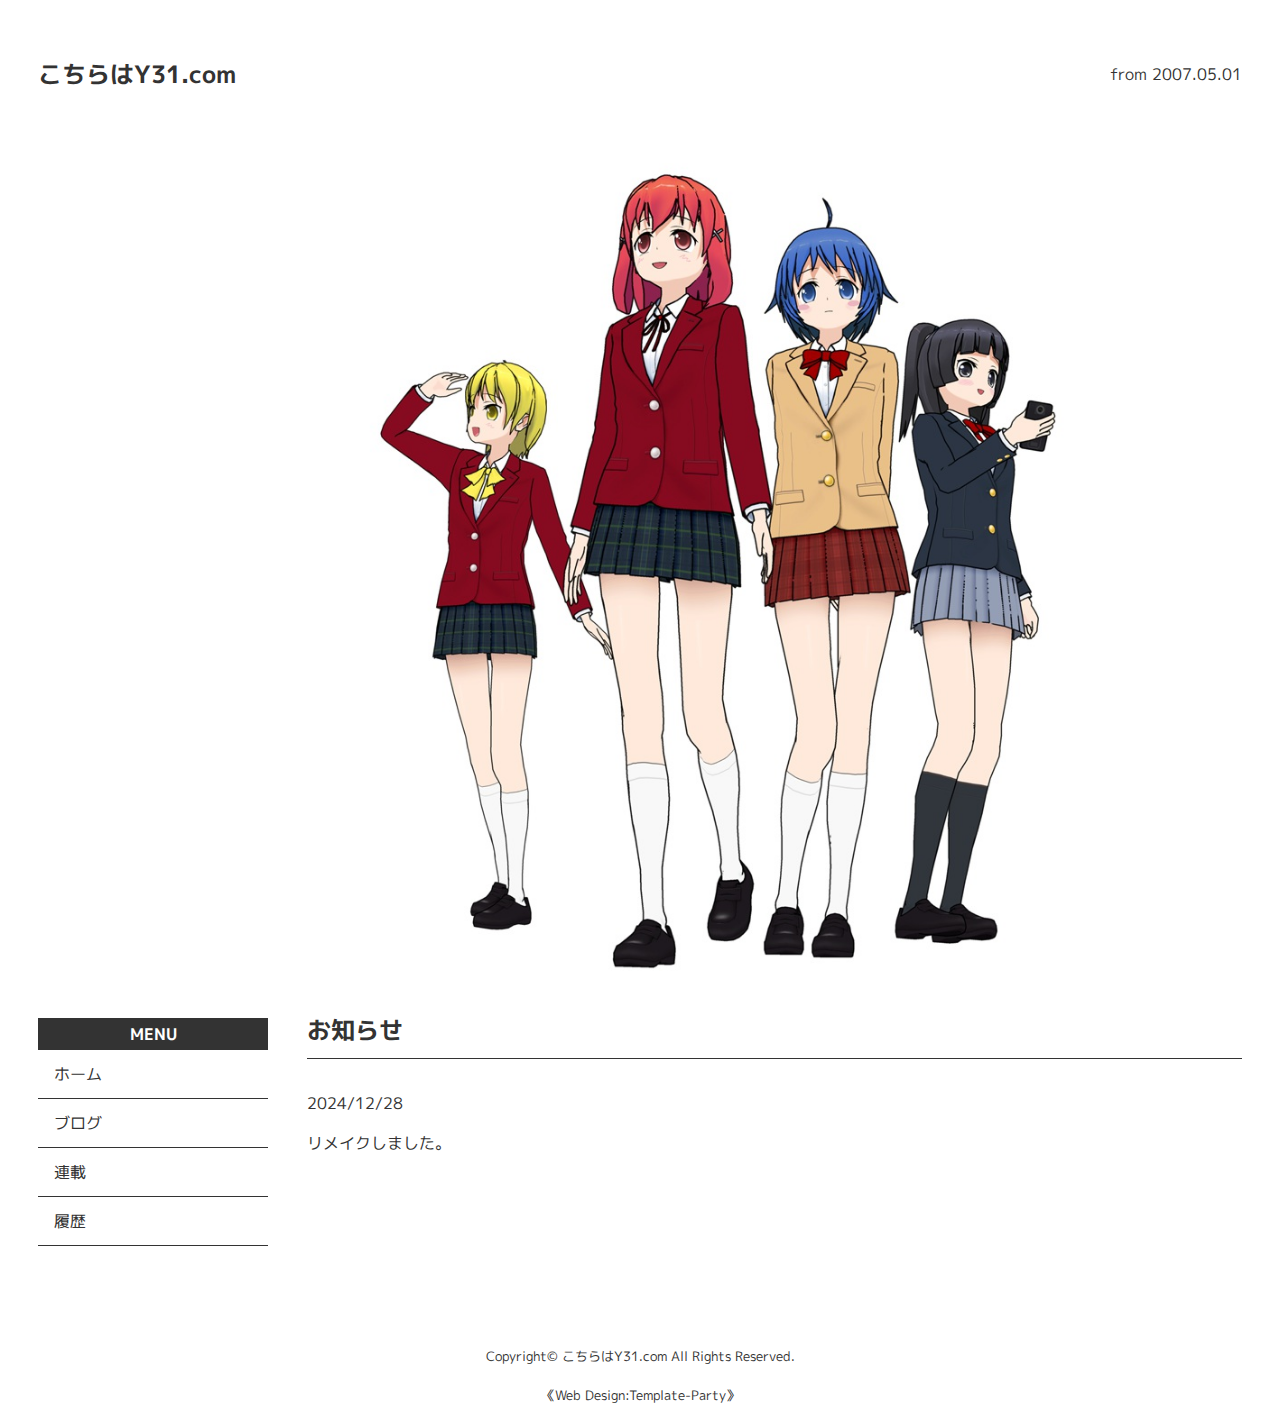
<file: index.html>
<!DOCTYPE html>
<html lang="ja">
<head>
<meta charset="UTF-8">
<title>こちらはY31.com</title>
<meta name="viewport" content="width=device-width, initial-scale=1">
<meta name="description" content="日本語のページなんですけど">
<link rel="stylesheet" href="css/style.css">
<link rel="shortcut icon" href="20190616.ico" type="image/x-icon">
<link rel="apple-touch-icon" href="20190616-180.png" sizes="180x180">
<link rel="icon" type="image/png" href="20190616-192.png" sizes="192x192">
</head>

<body>


<div id="container">


<header>

<h1 id="logo"><a href="index.html">こちらはY31.com</a></h1>

<address>
from 2007.05.01
</address>

</header>


<aside id="mainimg">
<img src="images/ComicY31COM-09_001.jpg" alt="">
</aside>


<div id="contents">


<main>

<section>

<h2>お知らせ</h2>

<dl class="new">
<dt>2024/12/28</dt></dl>
<dd>リメイクしました。</dd>
</dl>

</section>

<section>
</section>

</main>


<!--開閉ブロック-->
<div id="menubar">

<h3>MENU</h3>

<nav>
<ul>
<li><a href="index.html">ホーム</a></li>
<li><a href="service.html">ブログ</a></li>
<li><a href="company.html">連載</a></li>
<li><a href="faq.html">履歴</a></li>
</ul>
</nav>

</div>
<!--/#menubar-->


</div>
<!--/#contents-->


<footer>
<small>Copyright&copy; <a href="index.html">こちらはY31.com</a> All Rights Reserved.</small>
<span class="pr"><a href="https://template-party.com/" target="_blank">《Web Design:Template-Party》</a></span>
</footer>


</div>
<!--/#container-->


<!--ページの上部へ戻るボタン-->
<div class="pagetop"><a href="#">▲</a></div>


<!--開閉ボタン（ハンバーガーアイコン）-->
<div id="menubar_hdr">
<div class="menu-icon">
<span></span><span></span><span></span>
</div>
</div>


<!--jQueryの読み込み-->
<script src="https://ajax.googleapis.com/ajax/libs/jquery/3.6.0/jquery.min.js"></script>


<!--このテンプレート専用のスクリプト-->
<script src="js/main.js"></script>


</body>
</html>
</file>
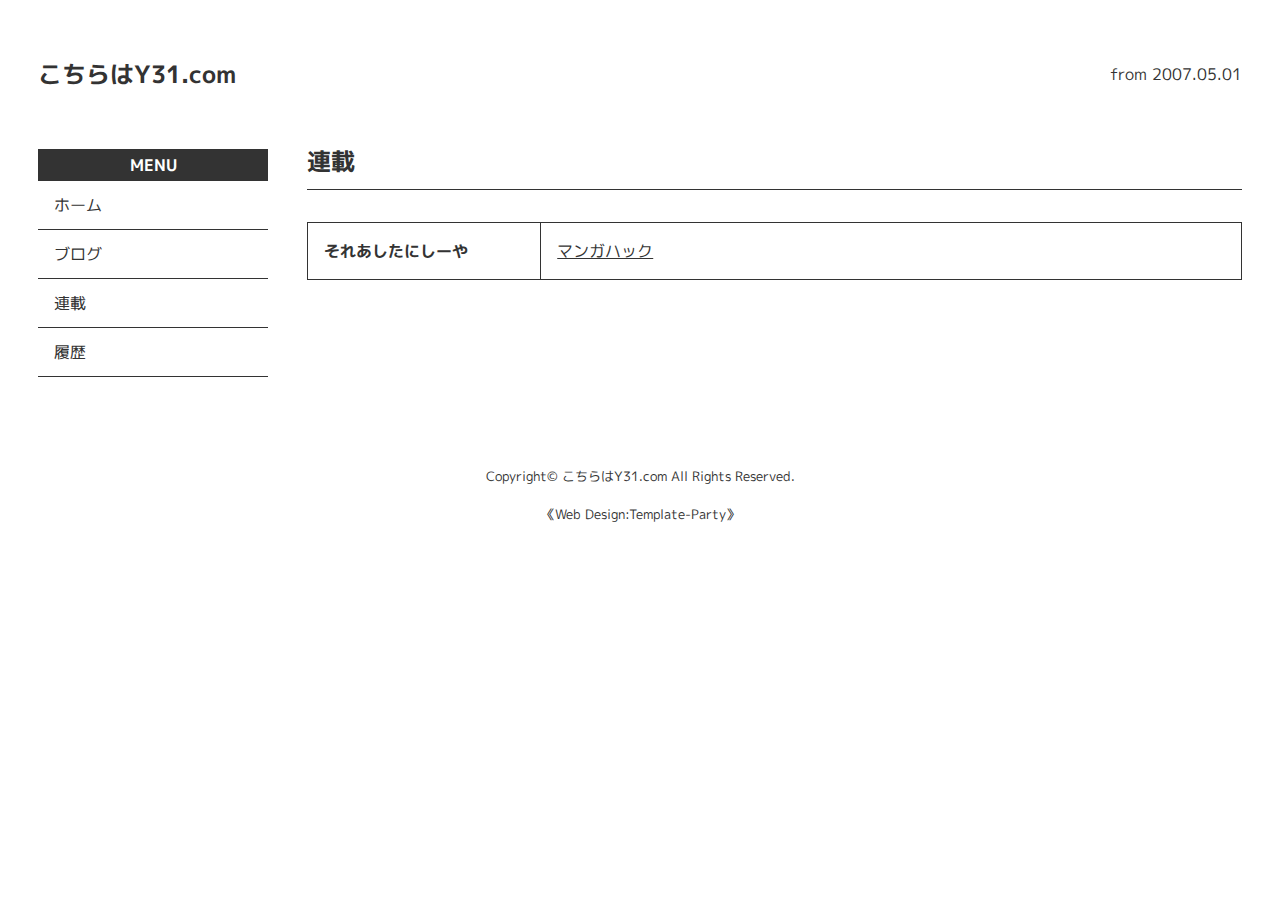
<file: company.html>
<!DOCTYPE html>
<html lang="ja">
<head>
<meta charset="UTF-8">
<title>こちらはY31.com</title>
<meta name="viewport" content="width=device-width, initial-scale=1">
<meta name="description" content="Y31.com">
<link rel="stylesheet" href="css/style.css">
</head>

<body>


<div id="container">


<header>

<h1 id="logo"><a href="index.html">こちらはY31.com</a></h1>

<address>
from 2007.05.01
</address>

</header>


<div id="contents">


<main>

<section>

<h2>連載</h2>

<table class="ta1">
<tr>
<th>それあしたにしーや</th>
<td><a href="https://mangahack.com/comics/9393">マンガハック</a></td>
</tr>
</table>

</section>

</main>


<!--開閉ブロック-->
<div id="menubar">

<h3>MENU</h3>

<nav>
<ul>
<li><a href="index.html">ホーム</a></li>
<li><a href="service.html">ブログ</a></li>
<li><a href="company.html">連載</a></li>
<li><a href="faq.html">履歴</a></li>
</ul>
</nav>

</div>
<!--/#menubar-->


</div>
<!--/#contents-->


<footer>
<small>Copyright&copy; <a href="index.html">こちらはY31.com</a> All Rights Reserved.</small>
<span class="pr"><a href="https://template-party.com/" target="_blank">《Web Design:Template-Party》</a></span>
</footer>


</div>
<!--/#container-->


<!--ページの上部へ戻るボタン-->
<div class="pagetop"><a href="#">▲</a></div>


<!--開閉ボタン（ハンバーガーアイコン）-->
<div id="menubar_hdr">
<div class="menu-icon">
<span></span><span></span><span></span>
</div>
</div>


<!--jQueryの読み込み-->
<script src="https://ajax.googleapis.com/ajax/libs/jquery/3.6.0/jquery.min.js"></script>


<!--このテンプレート専用のスクリプト-->
<script src="js/main.js"></script>


</body>
</html>
</file>
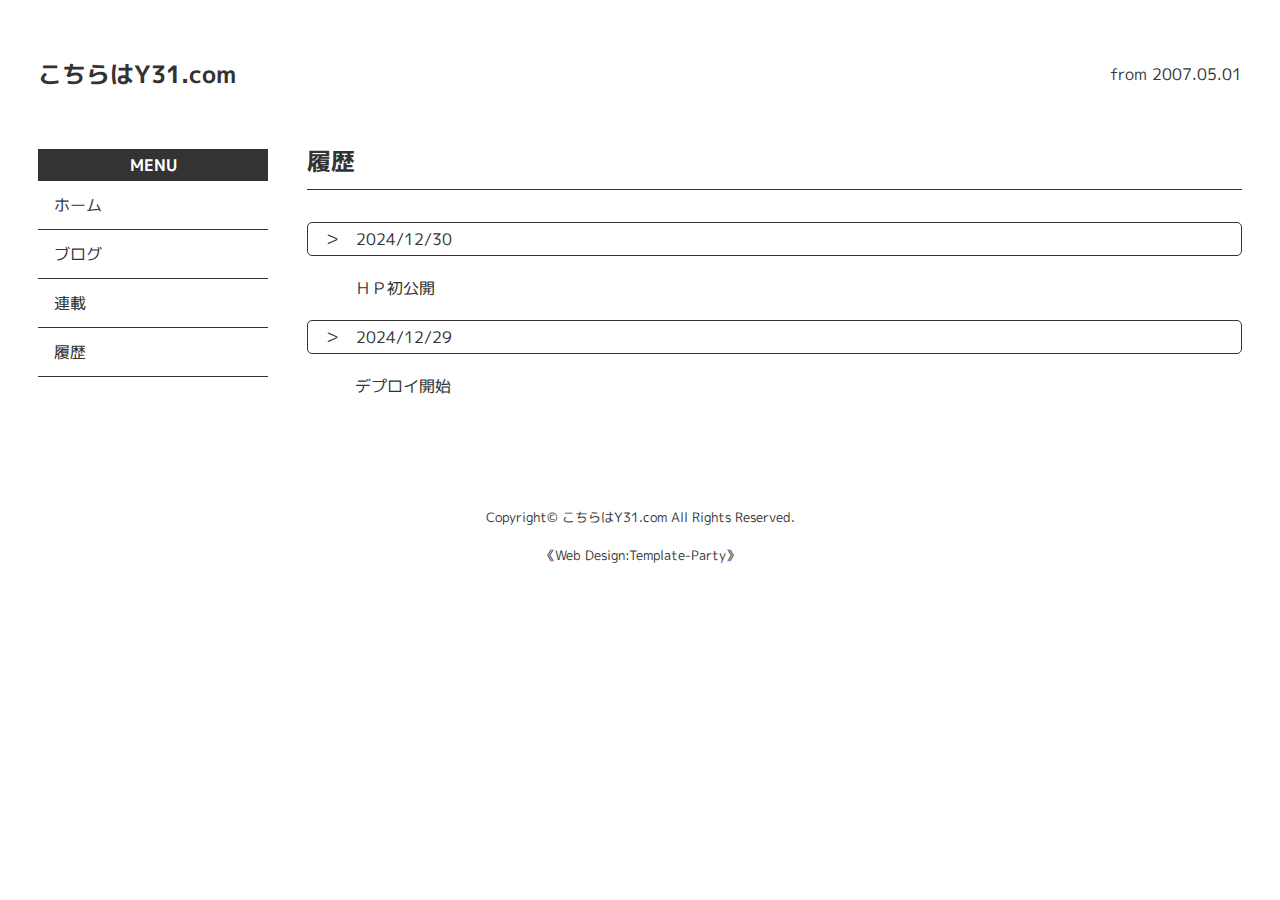
<file: faq.html>
<!DOCTYPE html>
<html lang="ja">
<head>
<meta charset="UTF-8">
<title>こちらはY31.com</title>
<meta name="viewport" content="width=device-width, initial-scale=1">
<meta name="description" content="Y31.com">
<link rel="stylesheet" href="css/style.css">
</head>

<body>


<div id="container">


<header>

<h1 id="logo"><a href="index.html">こちらはY31.com</a></h1>

<address>
from 2007.05.01
</address>

</header>


<div id="contents">


<main>

<section>

<h2>履歴</h2>

<dl class="faq">

<dt>2024/12/30</dt>
<dd>ＨＰ初公開</dd>

<dt>2024/12/29</dt>
<dd>デプロイ開始</dd>

</dl>

</section>


</main>


<!--開閉ブロック-->
<div id="menubar">

<h3>MENU</h3>

<nav>
<ul>
<li><a href="index.html">ホーム</a></li>
<li><a href="service.html">ブログ</a></li>
<li><a href="company.html">連載</a></li>
<li><a href="faq.html">履歴</a></li>
</ul>
</nav>

</div>
<!--/#menubar-->


</div>
<!--/#contents-->


<footer>
<small>Copyright&copy; <a href="index.html">こちらはY31.com</a> All Rights Reserved.</small>
<span class="pr"><a href="https://template-party.com/" target="_blank">《Web Design:Template-Party》</a></span>
</footer>


</div>
<!--/#container-->


<!--ページの上部へ戻るボタン-->
<div class="pagetop"><a href="#">▲</a></div>


<!--開閉ボタン（ハンバーガーアイコン）-->
<div id="menubar_hdr">
<div class="menu-icon">
<span></span><span></span><span></span>
</div>
</div>


<!--jQueryの読み込み-->
<script src="https://ajax.googleapis.com/ajax/libs/jquery/3.6.0/jquery.min.js"></script>


<!--このテンプレート専用のスクリプト-->
<script src="js/main.js"></script>


</body>
</html>
</file>
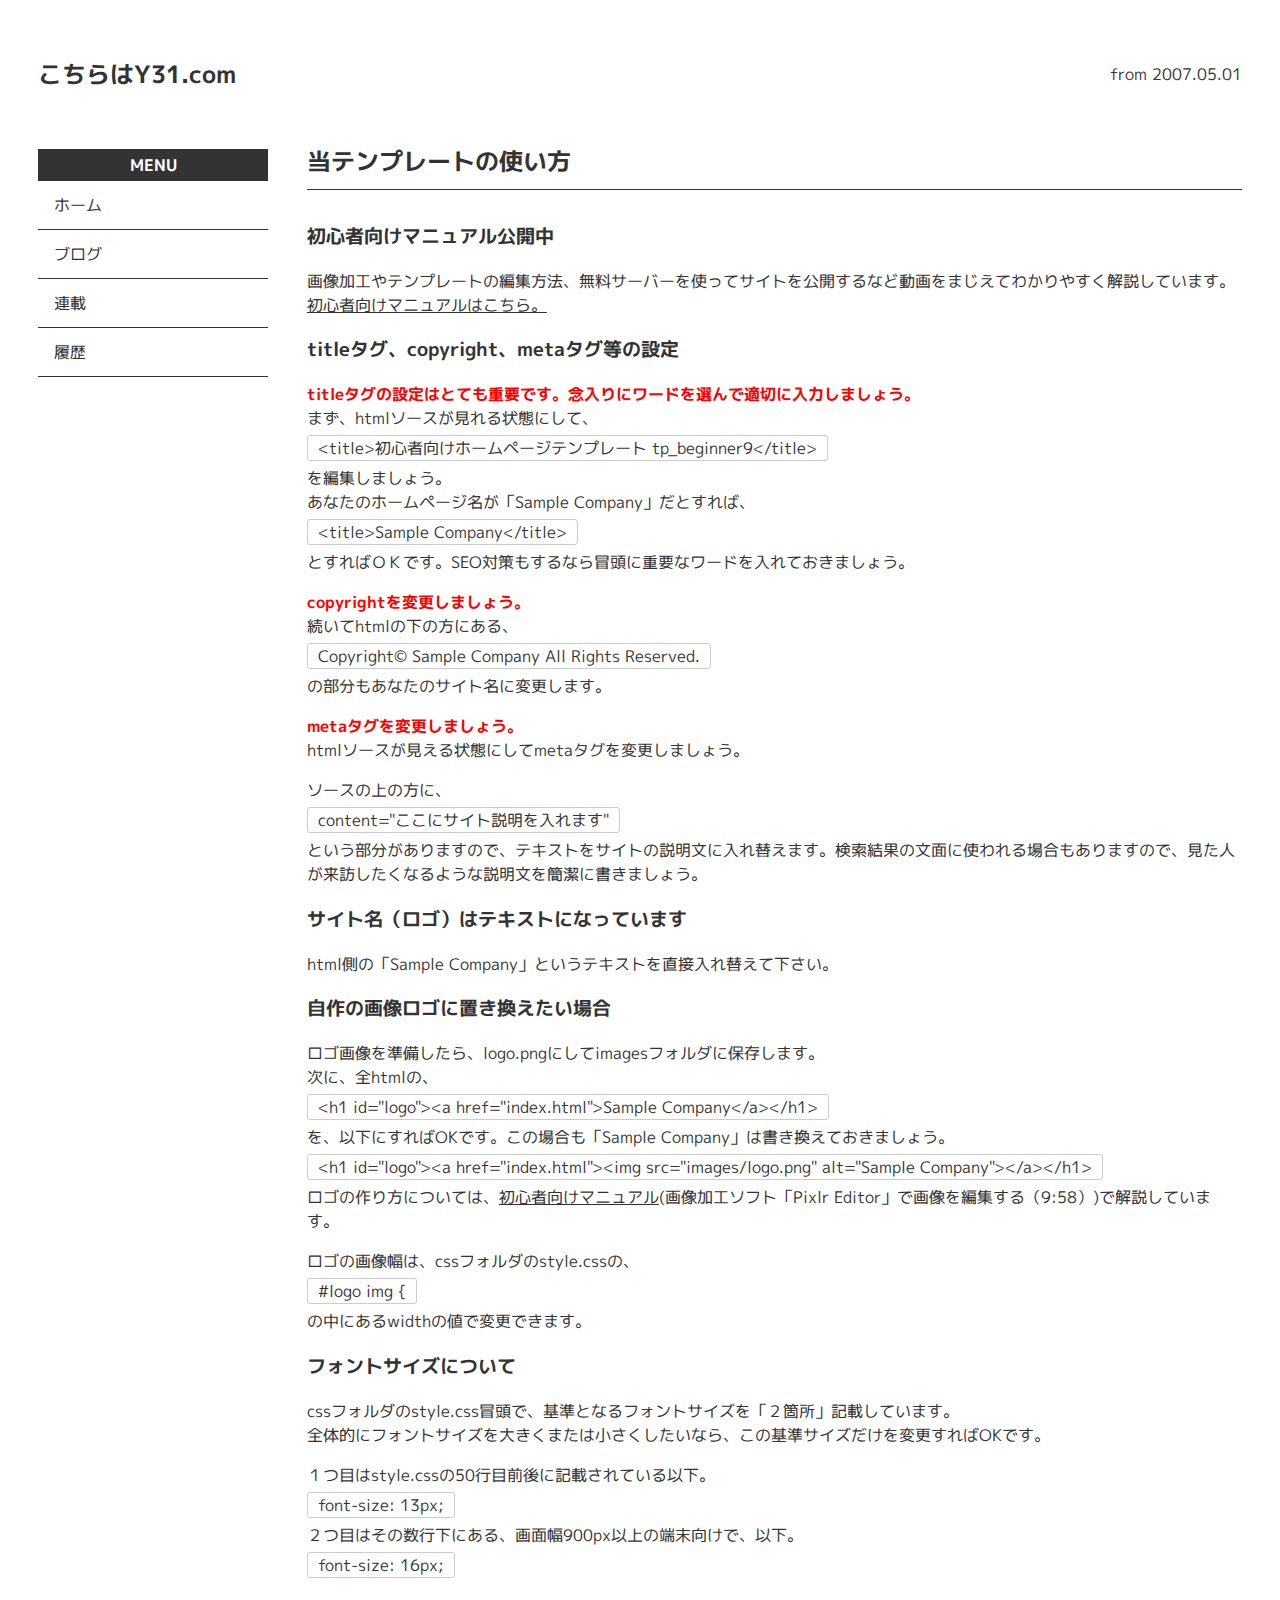
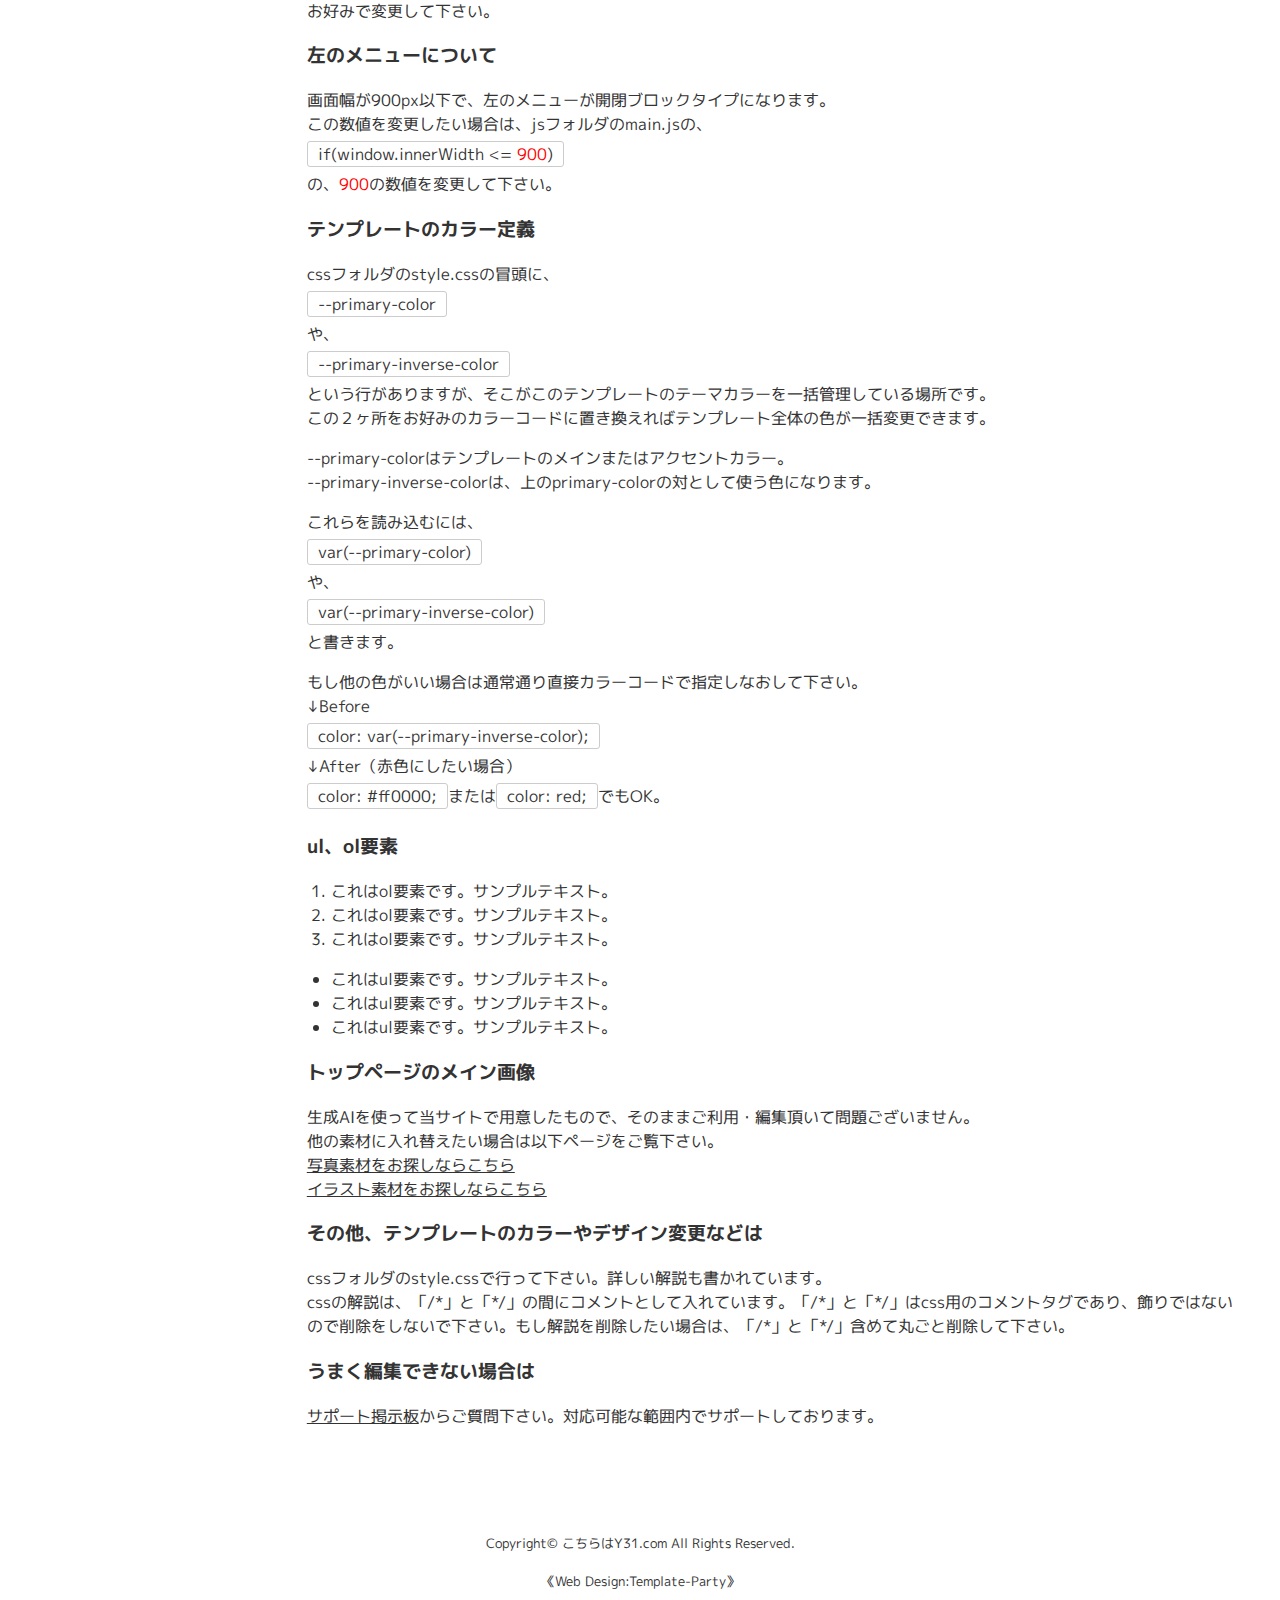
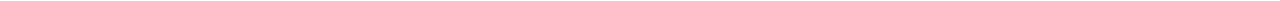
<file: manual_template.html>
<!DOCTYPE html>
<html lang="ja">
<head>
<meta charset="UTF-8">
<title>こちらはY31.com</title>
<meta name="viewport" content="width=device-width, initial-scale=1">
<meta name="description" content="Y31.com">
<link rel="stylesheet" href="css/style.css">
</head>

<body>


<div id="container">


<header>

<h1 id="logo"><a href="index.html">こちらはY31.com</a></h1>

<address>
from 2007.05.01
</address>

</header>


<div id="contents">


<main>

<section>

<h2>当テンプレートの使い方</h2>

<h3>初心者向けマニュアル公開中</h3>
<p>画像加工やテンプレートの編集方法、無料サーバーを使ってサイトを公開するなど動画をまじえてわかりやすく解説しています。<br>
<a href="https://template-party.com/file/" target="_blank">初心者向けマニュアルはこちら。</a></p>

<h3>titleタグ、copyright、metaタグ等の設定</h3>
<p><strong class="color-check">titleタグの設定はとても重要です。念入りにワードを選んで適切に入力しましょう。</strong><br>
まず、htmlソースが見れる状態にして、<br>
<span class="look">&lt;title&gt;初心者向けホームページテンプレート tp_beginner9&lt;/title&gt;</span><br>
を編集しましょう。<br>
あなたのホームページ名が「Sample Company」だとすれば、<br>
<span class="look">&lt;title&gt;Sample Company&lt;/title&gt;</span><br>
とすればＯＫです。SEO対策もするなら冒頭に重要なワードを入れておきましょう。</p>
<p><strong class="color-check">copyrightを変更しましょう。</strong><br>
続いてhtmlの下の方にある、<br>
<span class="look">Copyright&copy; Sample Company All Rights Reserved.</span><br>
の部分もあなたのサイト名に変更します。</p>
<p><strong class="color-check">metaタグを変更しましょう。</strong><br>
htmlソースが見える状態にしてmetaタグを変更しましょう。</p>
<p>ソースの上の方に、<br>
<span class="look">content=&quot;ここにサイト説明を入れます&quot;</span><br>
という部分がありますので、テキストをサイトの説明文に入れ替えます。検索結果の文面に使われる場合もありますので、見た人が来訪したくなるような説明文を簡潔に書きましょう。</p>

<h3>サイト名（ロゴ）はテキストになっています</h3>
<p>html側の「Sample Company」というテキストを直接入れ替えて下さい。</p>

<h3>自作の画像ロゴに置き換えたい場合</h3>
<p>ロゴ画像を準備したら、logo.pngにしてimagesフォルダに保存します。<br>
次に、全htmlの、<br>
<span class="look">&lt;h1 id=&quot;logo&quot;&gt;&lt;a href=&quot;index.html&quot;&gt;Sample Company&lt;/a&gt;&lt;/h1&gt;</span><br>
を、以下にすればOKです。この場合も「Sample Company」は書き換えておきましょう。<br>
<span class="look">&lt;h1 id=&quot;logo&quot;&gt;&lt;a href=&quot;index.html&quot;&gt;&lt;img src=&quot;images/logo.png&quot; alt=&quot;Sample Company&quot;&gt;&lt;/a&gt;&lt;/h1&gt;</span><br>
ロゴの作り方については、<a href="https://template-party.com/file/" target="_blank">初心者向けマニュアル</a>(画像加工ソフト「Pixlr Editor」で画像を編集する（9:58）)で解説しています。</p>
<p>ロゴの画像幅は、cssフォルダのstyle.cssの、<br>
<span class="look">#logo img {</span><br>
の中にあるwidthの値で変更できます。</p>

<h3>フォントサイズについて</h3>
<p>cssフォルダのstyle.css冒頭で、基準となるフォントサイズを「２箇所」記載しています。<br>
全体的にフォントサイズを大きくまたは小さくしたいなら、この基準サイズだけを変更すればOKです。</p>
<p>１つ目はstyle.cssの50行目前後に記載されている以下。<br>
<span class="look">font-size: 13px;</span><br>
２つ目はその数行下にある、画面幅900px以上の端末向けで、以下。<br>
<span class="look">font-size: 16px;</span></p>
<p>お好みで変更して下さい。</p>

<h3>左のメニューについて</h3>
<p>画面幅が900px以下で、左のメニューが開閉ブロックタイプになります。<br>
この数値を変更したい場合は、jsフォルダのmain.jsの、<br>
<span class="look">if(window.innerWidth &lt;= <span class="color-check">900</span>)</span><br>
の、<span class="color-check">900</span>の数値を変更して下さい。
</p>

<h3>テンプレートのカラー定義</h3>
<p>cssフォルダのstyle.cssの冒頭に、<br>
<span class="look">--primary-color</span><br>
や、<br>
<span class="look">--primary-inverse-color</span><br>
という行がありますが、そこがこのテンプレートのテーマカラーを一括管理している場所です。<br>
この２ヶ所をお好みのカラーコードに置き換えればテンプレート全体の色が一括変更できます。</p>
<p>--primary-colorはテンプレートのメインまたはアクセントカラー。<br>
--primary-inverse-colorは、上のprimary-colorの対として使う色になります。</p>
<p>これらを読み込むには、<br>
<span class="look">var(--primary-color)</span><br>
や、<br>
<span class="look">var(--primary-inverse-color)</span><br>
と書きます。</p>
<p>もし他の色がいい場合は通常通り直接カラーコードで指定しなおして下さい。<br>
↓Before<br>
<span class="look">color: var(--primary-inverse-color);</span><br>
↓After（赤色にしたい場合）<br>
<span class="look">color: #ff0000;</span>または<span class="look">color: red;</span>でもOK。</p>

<h3>ul、ol要素</h3>

<ol>
<li>これはol要素です。サンプルテキスト。</li>
<li>これはol要素です。サンプルテキスト。</li>
<li>これはol要素です。サンプルテキスト。</li>
</ol>

<ul>
<li>これはul要素です。サンプルテキスト。</li>
<li>これはul要素です。サンプルテキスト。</li>
<li>これはul要素です。サンプルテキスト。</li>
</ul>

<h3>トップページのメイン画像</h3>
<p>生成AIを使って当サイトで用意したもので、そのままご利用・編集頂いて問題ございません。<br>
他の素材に入れ替えたい場合は以下ページをご覧下さい。<br>
<a href="https://photo-chips.com/?act=list&kind=1&html=tp_index.html">写真素材をお探しならこちら</a><br>
<a href="https://decoruto.com/?act=list&kind=2&html=tp_illust_index.html">イラスト素材をお探しならこちら</a></p>

<h3>その他、テンプレートのカラーやデザイン変更などは</h3>
<p>cssフォルダのstyle.cssで行って下さい。詳しい解説も書かれています。<br>
cssの解説は、「<span class="color1">/*</span>」と「<span class="color1">*/</span>」の間にコメントとして入れています。「<span class="color1">/*</span>」と「<span class="color1">*/</span>」はcss用のコメントタグであり、飾りではないので削除をしないで下さい。もし解説を削除したい場合は、「<span class="color1">/*</span>」と「<span class="color1">*/</span>」含めて丸ごと削除して下さい。</p>

<h3>うまく編集できない場合は</h3>
<p><a href="https://template-party.com/bbs/">サポート掲示板</a>からご質問下さい。対応可能な範囲内でサポートしております。</p>

</section>

</main>


<!--開閉ブロック-->
<div id="menubar">

<h3>MENU</h3>

<nav>
<ul>
<li><a href="index.html">ホーム</a></li>
<li><a href="service.html">ブログ</a></li>
<li><a href="company.html">連載</a></li>
<li><a href="faq.html">履歴</a></li>
</ul>
</nav>

</div>
<!--/#menubar-->


</div>
<!--/#contents-->


<footer>
<small>Copyright&copy; <a href="index.html">こちらはY31.com</a> All Rights Reserved.</small>
<span class="pr"><a href="https://template-party.com/" target="_blank">《Web Design:Template-Party》</a></span>
</footer>


</div>
<!--/#container-->


<!--ページの上部へ戻るボタン-->
<div class="pagetop"><a href="#">▲</a></div>


<!--開閉ボタン（ハンバーガーアイコン）-->
<div id="menubar_hdr">
<div class="menu-icon">
<span></span><span></span><span></span>
</div>
</div>


<!--jQueryの読み込み-->
<script src="https://ajax.googleapis.com/ajax/libs/jquery/3.6.0/jquery.min.js"></script>


<!--このテンプレート専用のスクリプト-->
<script src="js/main.js"></script>


</body>
</html>
</file>
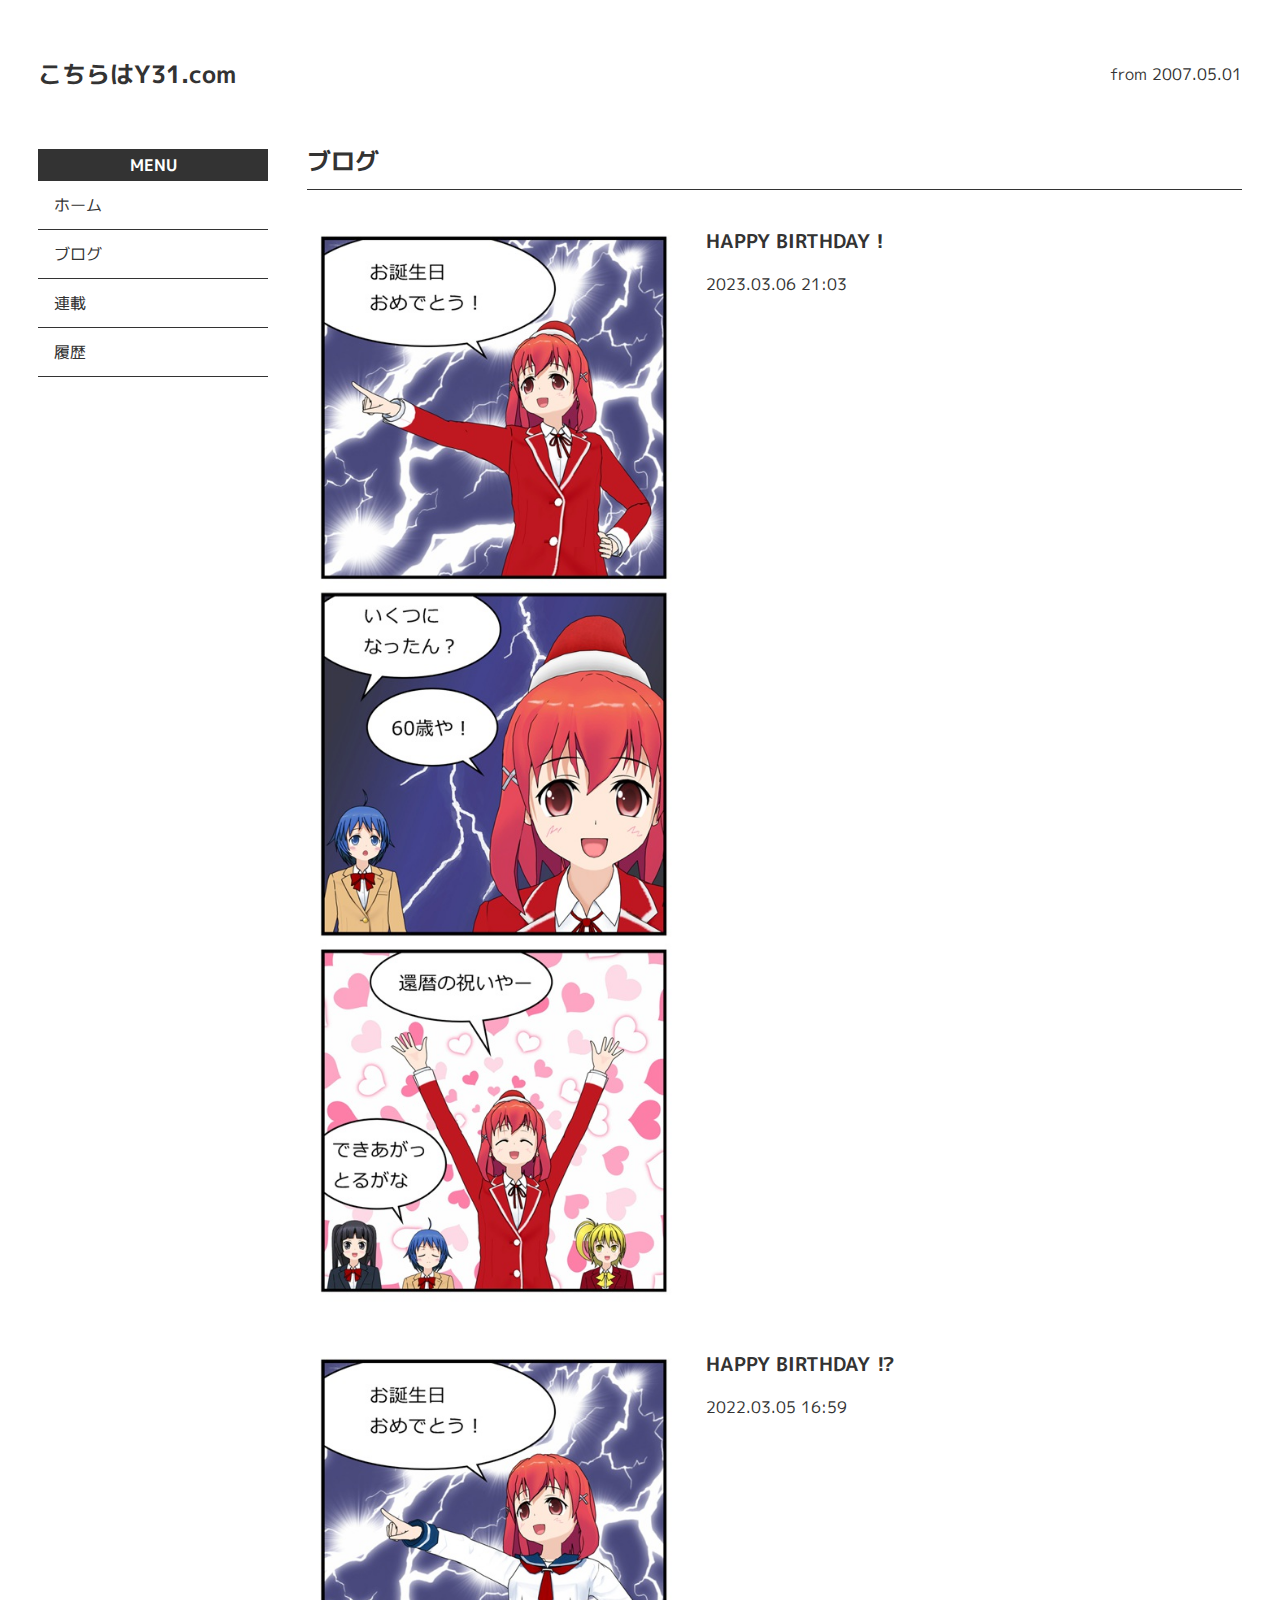
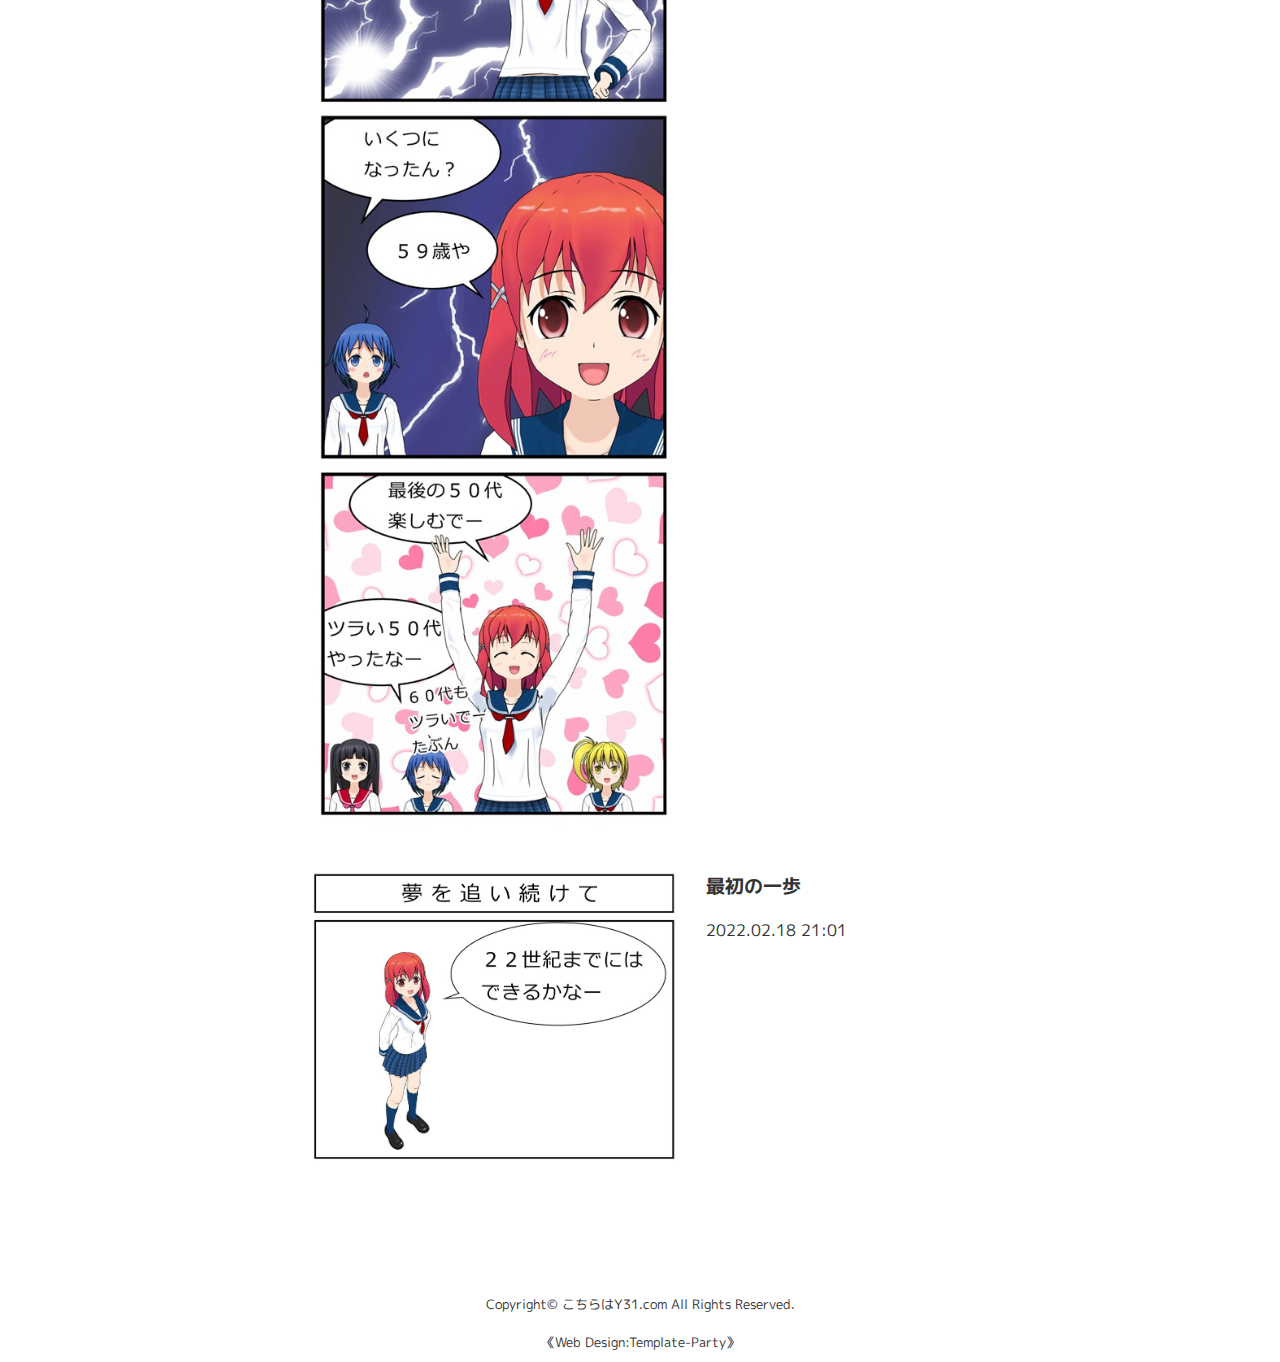
<file: service.html>
<!DOCTYPE html>
<html lang="ja">
<head>
<meta charset="UTF-8">
<title>こちらはY31.com</title>
<meta name="viewport" content="width=device-width, initial-scale=1">
<meta name="description" content="Y31.com">
<link rel="stylesheet" href="css/style.css">
</head>

<body>


<div id="container">


<header>

<h1 id="logo"><a href="index.html">こちらはY31.com</a></h1>

<address>
from 2007.05.01
</address>

</header>


<div id="contents">


<main>

<section>

<h2>ブログ</h2>

<div class="list-normal">

<div class="list">
<figure>
<a href="images/20230306_001.jpg">
<img src="images/20230306_001.jpg" alt="">
</a>
</figure>
<div class="text">
<h4>HAPPY BIRTHDAY !</h4>
<p>2023.03.06 21:03</p>
</div>
</div>

<div class="list">
<figure>
<a href="images/20220305_001.jpg">
<img src="images/20220305_001.jpg" alt="">
</a>
</figure>
<div class="text">
<h4>HAPPY BIRTHDAY ⁉</h4>
<p>2022.03.05 16:59
</p>
</div>
</div>

<div class="list">
<figure>
<a href="images/20211230_001.jpg">
<img src="images/20211230_001.jpg" alt="">
</a>
</figure>
<div class="text">
<h4>最初の一歩</h4>
<p>2022.02.18 21:01
</p>
</div>
</div>

</div>

</section>


</main>


<!--開閉ブロック-->
<div id="menubar">

<h3>MENU</h3>

<nav>
<ul>
<li><a href="index.html">ホーム</a></li>
<li><a href="service.html">ブログ</a></li>
<li><a href="company.html">連載</a></li>
<li><a href="faq.html">履歴</a></li>
</ul>
</nav>

</div>
<!--/#menubar-->


</div>
<!--/#contents-->


<footer>
<small>Copyright&copy; <a href="index.html">こちらはY31.com</a> All Rights Reserved.</small>
<span class="pr"><a href="https://template-party.com/" target="_blank">《Web Design:Template-Party》</a></span>
</footer>


</div>
<!--/#container-->


<!--ページの上部へ戻るボタン-->
<div class="pagetop"><a href="#">▲</a></div>


<!--開閉ボタン（ハンバーガーアイコン）-->
<div id="menubar_hdr">
<div class="menu-icon">
<span></span><span></span><span></span>
</div>
</div>


<!--jQueryの読み込み-->
<script src="https://ajax.googleapis.com/ajax/libs/jquery/3.6.0/jquery.min.js"></script>


<!--このテンプレート専用のスクリプト-->
<script src="js/main.js"></script>


</body>
</html>
</file>
<file: css/style.css>
@charset "utf-8";



/*Google Fontsの読み込み
---------------------------------------------------------------------------*/
@import url('https://fonts.googleapis.com/css2?family=M+PLUS+1p:wght@400;700&display=swap');


/*animation1のキーフレーム設定（開閉ブロックのアニメーションに使用）
---------------------------------------------------------------------------*/
@keyframes animation1 {
	0% {left: -200px;}
	100% {left: 0px;}
}


/*opa1のキーフレーム設定（汎用的）
---------------------------------------------------------------------------*/
@keyframes opa1 {
	0% {opacity: 0;}
	100% {opacity: 1;}
}


/*CSSカスタムプロパティ（サイト全体を一括管理する為の設定）
---------------------------------------------------------------------------*/
:root {

	--primary-color: #333;			/*テンプレートのメインまたはアクセントカラー*/
	--primary-inverse-color: #fff;	/*上のprimary-inverse-colorの対として使う色*/

	--global-space: 3vw;				/*サイト内の余白の一括管理用。画面幅100%＝100vwです。*/
}


/*全体の設定
---------------------------------------------------------------------------*/
body * {box-sizing: border-box;}

html,body {
	font-size: 13px;	/*基準となるフォントサイズ。*/
}

	/*画面幅900px以上の追加指定*/
	@media screen and (min-width:900px) {

		html, body {
			font-size: 16px;	/*基準となるフォントサイズ。*/
		}

	}/*追加指定ここまで*/


body {
	margin: 0;padding:0;
	font-family: "M PLUS 1p", "ヒラギノ丸ゴ Pro", "Hiragino Maru Gothic Pro", "メイリオ", Meiryo, Osaka, "ＭＳ Ｐゴシック", "MS PGothic", sans-serif;	/*フォント種類*/
	font-optical-sizing: auto;
	font-weight: 400;
	font-style: normal;
	-webkit-text-size-adjust: none;
	background: var(--primary-inverse-color);		/*背景色。css冒頭で指定しているprimary-inverse-colorを読み込みます*/
	color: var(--primary-color);	/*文字色。css冒頭で指定しているprimary-colorを読み込みます*/
	line-height: 3;		/*行間*/
	animation: opa1 0.2s 0.5s both;
}

/*リセット*/
figure {margin: 0;}
dd {margin: 0;}
nav,ul,li,ol {margin: 0;padding: 0;}
nav ul {list-style: none;}
input {font-size: 1rem;}

/*ul,ol*/
ul,ol {margin-left: 1.5rem;margin-bottom: 1rem;}

/*table全般の設定*/
table {border-collapse:collapse;}

/*画像全般の設定*/
img {border: none;max-width: 100%;height: auto;vertical-align: middle;}

/*videoタグ*/
video {max-width: 100%;}

/*iframeタグ*/
iframe {width: 100%;}

/*sectionが続く場合*/
section + section {
	margin-top: 8vw;	/*sectionの上に空けるスペース*/
}


/*リンク（全般）設定
---------------------------------------------------------------------------*/
a {color: inherit;transition: 0.3s;}

a:hover {
	opacity: 0.7;	/*マウスオン時に色を80%に薄くする*/
}


/*container（サイト全体を囲むボックス）
---------------------------------------------------------------------------*/
#container {
	padding-left: var(--global-space);		/*左側の余白。css冒頭で指定しているglobal-spaceを読み込みます。*/
	padding-right: var(--global-space);		/*右側の余白。css冒頭で指定しているglobal-spaceを読み込みます。*/
}


/*header（サイトロゴが入った最上部のボックス）
---------------------------------------------------------------------------*/
/*headerブロック*/
header {
	padding-top: var(--global-space);		/*上側の余白。css冒頭で指定しているglobal-spaceを読み込みます。*/
	padding-bottom: var(--global-space);	/*下側の余白。css冒頭で指定しているglobal-spaceを読み込みます。*/
	text-align: center;		/*中のテキストをセンタリング*/
}

/*TELブロック（header内のaddress）*/
header address {
	font-style: normal;
}

	/*画面幅901px以上の追加指定*/
	@media screen and (min-width:901px) {
	
	/*headerブロック*/
	header {
		display: flex;	/*直接の子要素を横並びにする*/
		justify-content: space-between;
		align-items: center;
	}
	
	}/*追加指定ここまで*/


/*ヘッダー内のロゴ
---------------------------------------------------------------------------*/
#logo a {text-decoration: none;display: block;}

/*ロゴ*/
#logo {
	margin: 0;padding: 0;
	font-size: 1.5rem;	/*文字サイズを150%に*/
}

/*ロゴを画像にする場合*/
#logo img {
	display: block;
	width: 200px;	/*ロゴ画像の幅*/
}


/*トップページのメイン画像
---------------------------------------------------------------------------*/
#mainimg {
	margin-bottom: var(--global-space);	/*下に空けるスペース。css冒頭で指定しているglobal-spaceを読み込みます。*/
}


/*contents（左右のブロックを囲むボックス）
---------------------------------------------------------------------------*/
#contents {
	display: flex;	/*直接の子要素を横並びにする*/
	gap: var(--global-space);		/*左右のボックスの間に空けるスペース。css冒頭で指定しているglobal-spaceを読み込みます。*/
}


/*メインコンテンツ
---------------------------------------------------------------------------*/
main {
	flex: 1;
	line-height: 1.5;
}

/*h2見出し*/
main h2 {
	margin-top: 0;line-height: 1;
	padding-bottom: 1rem;
	margin-bottom: 2rem;
	border-bottom: 1px solid var(--primary-color);	/*下線の幅、線種、varは色の事でcss冒頭で指定しているprimary-colorを読み込みます*/
}


/*サブコンテンツ
---------------------------------------------------------------------------*/
/*メニューを囲むブロック*/
#menubar {
	order: -1;		/*左側に表示させる。右側がいいならこの１行を削除。*/
	width: 230px;	/*幅。お好みで変更して下さい。*/
}

/*メニュー１個あたりの設定*/
#menubar li {
	border-bottom: 1px solid var(--primary-color);	/*下線の幅、線種、varは色の事でcss冒頭で指定しているprimary-colorを読み込みます*/
}
#menubar li a {
	padding-left: 1rem;	/*左側の余白*/
}

/*h3見出し*/
#menubar h3 {
	margin: 0;
	line-height:2;
	font-size: 1rem;
	background: var(--primary-color);	/*背景色。css冒頭で指定しているprimary-colorを読み込みます*/
	color: var(--primary-inverse-color);	/*文字色。css冒頭で指定しているprimary-inverse-colorを読み込みます*/
	text-align: center;	/*テキストをセンタリング*/
}


/*メニューブロック初期設定（※変更不要）
---------------------------------------------------------------------------*/
#menubar {opacity: 0;}
#menubar ul {list-style: none;margin: 0;padding: 0;}
#menubar a {display: block;text-decoration: none;}
.large-screen #menubar {opacity: 1;}
.small-screen #menubar.display-none {display: none;}
.small-screen #menubar.display-block {display: block;opacity: 1;}
#menubar_hdr.display-none {display: none;}


/*小さな端末用の開閉ブロック
---------------------------------------------------------------------------
/*メニューブロック設定*/
.small-screen #menubar.display-block {
	position: fixed;overflow: auto;z-index: 100;
	left: 0px;top: 0px;
	width: 100%;
	height: 100%;
	padding-top: 100px;	/*上に空ける余白。ハンバーガーアイコンと重ならない為の指定ですのでお好みで変更OK。*/
	color: var(--primary-color);	/*文字色。css冒頭で指定しているprimary-colorを読み込みます*/
	background: var(--primary-inverse-color);		/*背景色。css冒頭で指定しているprimary-inverse-colorを読み込みます*/
	animation: animation1 0.2s both;
}

/*メニュー１個あたりの設定*/
.small-screen #menubar li {
	border: 1px solid var(--primary-color);	/*枠線の幅、線種、varは色の事でcss冒頭で指定しているprimary-colorを読み込みます*/
	margin: 1rem;			/*メニューの外側に空けるスペース*/
	border-radius: 5px;		/*角を丸くする指定*/
}
.small-screen #menubar a {
	padding: 1rem 3rem;		/*メニュー内の余白。上下、左右へ。*/
}


/*３本バー（ハンバーガー）アイコン設定
---------------------------------------------------------------------------*/
/*３本バーを囲むブロック*/
#menubar_hdr {
	animation: opa1 0.3s 0.5s both;
	position: fixed;z-index: 101;
	cursor: pointer;
	top: 20px;		/*上からの配置場所*/
	right: 20px;	/*右からの配置場所*/
	width: 50px;	/*幅*/
	height: 50px;	/*高さ*/
	padding: 15px;	/*ブロック内の余白*/
	display: flex;
	justify-content: center;
	align-items: center;
	transition: transform 0.5s;
	background: rgba(0,0,0,0.6);	/*背景色*/
}

/*ここは変更不要*/
#menubar_hdr div {
	position: relative;
	width: 100%;
	height: 100%;
	display: flex;
	flex-direction: column;
	justify-content: space-between;
}

/*バーの設定*/
#menubar_hdr div span {
	display: block;
	width: 100%;
	height: 2px;			/*線の太さ*/
	background-color: #fff;	/*線の色*/
	border-radius: 2px;		/*コーナーを少しだけ丸く*/
	transition: all 0.5s ease-in-out;
	position: absolute;
}

/*以下変更不要*/
#menubar_hdr div span:nth-child(1) {top: 0;}
#menubar_hdr div span:nth-child(2) {top: 50%;transform: translateY(-50%);}
#menubar_hdr div span:nth-child(3) {bottom: 0;}
#menubar_hdr.ham div span:nth-child(1) {top: 50%;transform: translateY(-50%) rotate(45deg);}
#menubar_hdr.ham div span:nth-child(2) {opacity: 0;}
#menubar_hdr.ham div span:nth-child(3) {top: 50%;transform: translateY(-50%) rotate(-45deg);}


/*フッター設定
---------------------------------------------------------------------------*/
footer small {font-size: 100%;}
footer a {color: inherit;text-decoration: none;}
footer .pr {display: block;}

footer {
	font-size: 0.8rem;		/*文字サイズ。80%です。*/
	text-align: center;		/*内容をセンタリング*/
	padding-top: 5rem;
}


/*list-normal（service.htmlで使っている２カラムボックス）
---------------------------------------------------------------------------*/
/*ボックス１個あたり*/
.list-normal .list {
	display: flex;		/*直接の子要素を横並びにする*/
	gap: 2vw;			/*左右の間のマージン的なスペース*/
	margin-bottom: var(--global-space);	/*ボックスの下に空けるスペース。css冒頭で指定しているglobal-spaceを読み込みます。*/
	line-height: 2;		/*行間を少し狭く*/
}

/*テキストブロック*/
.list-normal .text {
	flex: 1;
}

/*画像ブロック*/
.list-normal figure {
	width: 40%;	/*幅。お好みで。*/
}

/*h4見出し*/
.list-normal h4 {
	margin: 0;
	margin-bottom: 0.5rem;	/*下に少しスペースをとる*/
	font-size: 1.2rem;	/*文字サイズを120%に*/
}

/*説明テキスト*/
.list-normal p {
	margin: 0;	
}


/*FAQ
---------------------------------------------------------------------------*/
.openclose {cursor: pointer;}

/*FAQ全体を囲むボックス*/
.faq {
	line-height: 2;	/*行間を少しせまくする*/
}

/*質問*/
.faq dt {
	position: relative;
	padding-left: 3rem; 	/*下の「回答」と数字部分を合わせる*/
	border: 1px solid var(--primary-color);	/*枠線の幅、線種、varは色の事でcss冒頭で指定しているprimary-colorを読み込みます*/
	padding-right: 1rem;	/*ボックス内の右側の余白*/
	margin-bottom: 1rem;	/*ボックスの外（下）に空けるスペース*/
	border-radius: 5px;		/*角を少しだけ丸くする*/
}

/*「Q」のテキスト*/
.faq dt::before {
	content: "＞";			/*このテキストを表示させます*/
	position: absolute;
	left: 0;
	top: 0;
	padding-left: 1rem;		/*テキストの左側に空ける余白*/
}

/*回答*/
.faq dd {
	margin-left: 3rem;		/*上の「質問」と数字部分を合わせる*/
	margin-bottom: 1rem;	/*下に空けるスペース*/
}


/*テーブル（ta1）
---------------------------------------------------------------------------*/
/*ta1テーブルブロック設定*/
.ta1 {
	table-layout: fixed;
	width: 100%;				/*幅*/
	margin-bottom: 2rem;
}

.ta1, .ta1 td, .ta1 th {
	border: 1px solid var(--primary-color);	/*テーブルの枠線の幅、線種、varは色のことでcss冒頭で指定しているprimary-colorを読み込みます。*/
	padding: 1rem;			/*ボックス内の余白*/
	word-break: break-all;	/*英語などのテキストを改行で自動的に折り返す設定。これがないと、テーブルを突き抜けて表示される場合があります。*/
}

/*th（左側）のみの設定*/
.ta1 th {
	width: 25%;			/*幅*/
	text-align: left;	/*左よせにする*/
}


/*PAGE TOP（↑）設定
---------------------------------------------------------------------------*/
.pagetop-show {display: block;}

/*ボタンの設定*/
.pagetop a {
	display: block;text-decoration: none;text-align: center;z-index: 99;
	position: fixed;	/*スクロールに追従しない(固定で表示)為の設定*/
	right: 20px;		/*右からの配置場所指定*/
	bottom: 20px;		/*下からの配置場所指定*/
	color: #fff;		/*文字色*/
	background: rgba(0,0,0,0.2);	/*背景色。0,0,0は黒の事で0.2は色が20%出た状態。*/
	width: 60px;		/*幅*/
	line-height: 60px;	/*高さ*/
}


/*その他
---------------------------------------------------------------------------*/
.clearfix::after {content: "";display: block;clear: both;}
.color-check, .color-check a {color: red !important;}
.l {text-align: left !important;}
.c {text-align: center !important;}
.r {text-align: right !important;}
.ws {width: 95%;display: block;}
.wl {width: 95%;display: block;}
.mb0 {margin-bottom: 0px !important;}
.mb30 {margin-bottom: 30px !important;}
.mb5vw {margin-bottom: 5vw !important;}
.look {display: inline-block;padding: 0px 10px;background: #fff;color: #333;border: 1px solid #ccc; border-radius: 3px;margin: 5px 0; word-break: break-all;}
.small {font-size: 0.75em;}
.large {font-size: 2em; letter-spacing: 0.1em;}
.pc {display: none;}
.dn {display: none !important;}
.block {display: block !important;}

	/*画面幅900px以上の追加指定*/
	@media screen and (min-width:900px) {

	.ws {width: 48%;display: inline;}
	.sh {display: none;}
	.pc {display: block;}

	}/*追加指定ここまで*/
</file>
